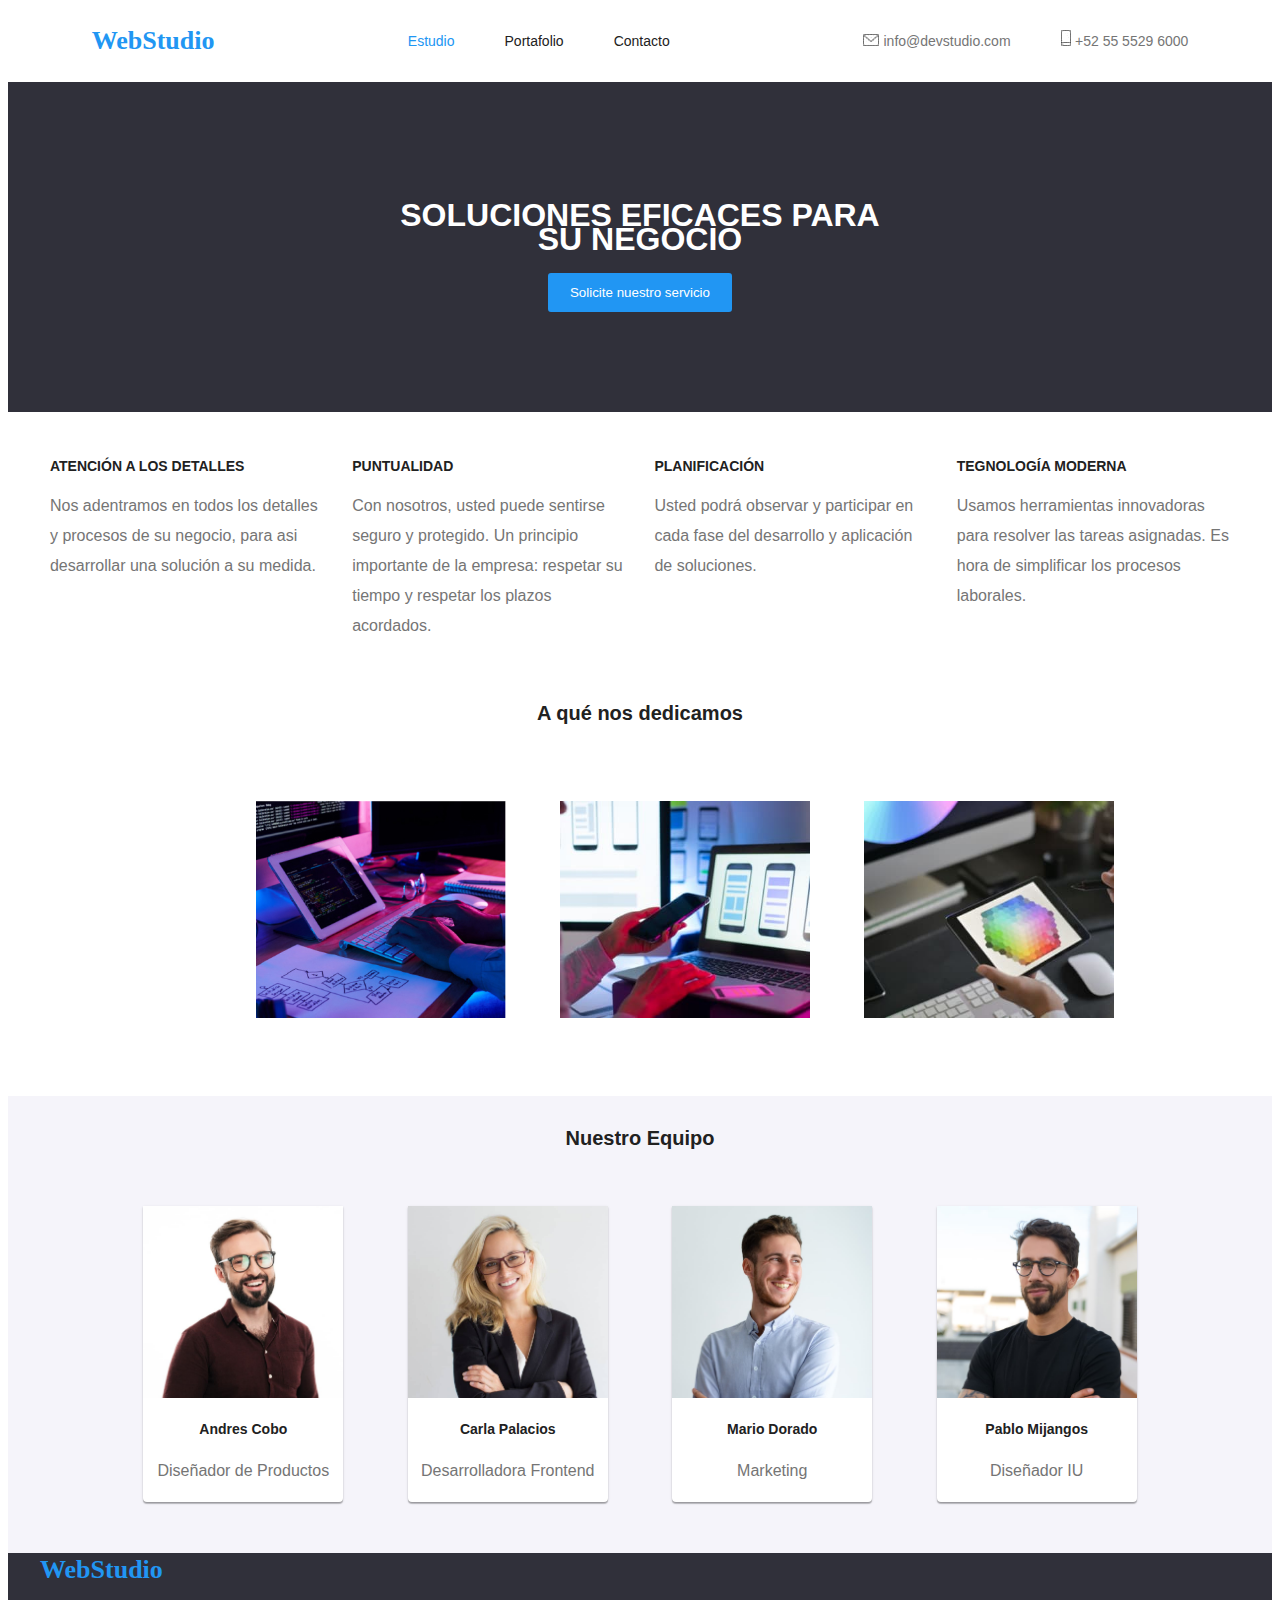
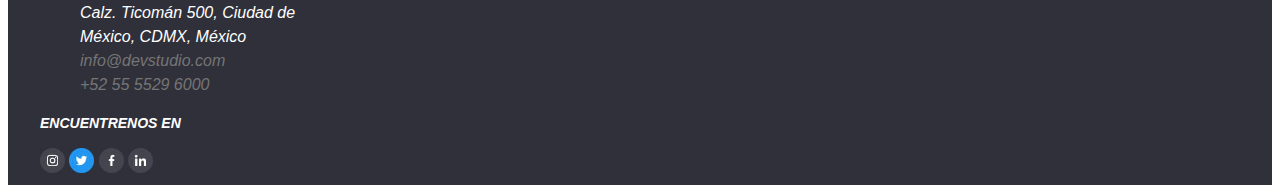
<file: index.html>
<!DOCTYPE html>
<html lang="en">
<head>
  <meta charset="UTF-8">
  <meta http-equiv="X-UA-Compatible" content="IE=edge">
  <meta name="viewport" content="width=device-width, initial-scale=1.0">
  <link rel="stylesheet" href="css/styles.css">
  <link rel="stylesheet" href="https://cdnjs.cloudflare.com/ajax/libs/modern-normalize/2.0.0/modern-normalize.min.css"
    integrity="sha512-4xo8blKMVCiXpTaLzQSLSw3KFOVPWhm/TRtuPVc4WG6kUgjH6J03IBuG7JZPkcWMxJ5huwaBpOpnwYElP/m6wg=="
    crossorigin="anonymous" referrerpolicy="no-referrer" />
  <title>WebStudio</title>
</head>

<body>
  <header class="container menu">
    <a Class="webstudio" href="index.html">WebStudio</a>
    <nav>
      <ul class="menu">
        <li><a class="link current" href="index.html">Estudio</a></li>
        <li><a class="link" href="portafolio.html">Portafolio</a></li>
        <li><a class="link" href="#">Contacto</a></li>
      </ul>
    </nav>
    <ul class="menu">
      <li>
        <img src="images/1-correo.jpg" alt="Sobre correo electronico" width="">
        <a class="info" href="mailto:info@devstudio.com">info@devstudio.com</a>
      </li>
      <li>
        <img src="images/2-teléfono-inteligente.jpg" alt="teléfono inteligente" width="">
        <a class="info" href="tel:+52 55 5529 6000">+52 55 5529 6000</a>
      </li>
    </ul>
  </header>

  <main>
    <section class="title">
      <h1>SOLUCIONES EFICACES PARA <br> SU NEGOCIO</h1>
      <button class="btn btnestudio" type="button">Solicite nuestro servicio</button>
    </section>

    <section class="container">
      <ul class="card">
        <li class="item">
          <h3>ATENCIÓN A LOS DETALLES</h3>
          <P class="parrafo">Nos adentramos en todos los detalles y procesos de su negocio, para asi desarrollar una solución a su medida.</P>
        </li>

        <li class="item">
          <h3>PUNTUALIDAD</h3>
          <P class="parrafo">Con nosotros, usted puede sentirse seguro y protegido. Un principio importante de la empresa: respetar su tiempo y respetar los plazos acordados.</P>
        </li>

        <li class="item">
          <h3>PLANIFICACIÓN</h3>
          <P class="parrafo">Usted podrá observar y participar en cada fase del desarrollo y aplicación de soluciones.</P>
        </li>

        <li class="item">
          <h3>TEGNOLOGÍA MODERNA</h3>
          <P class="parrafo">Usamos herramientas innovadoras para resolver las tareas asignadas. Es hora de simplificar los procesos laborales.</P>
        </li>
      </ul>
    </section>

    <section class="container">
      <h2>A qué nos dedicamos</h2>
      <ul class="tam-img1 divisor2">
        <li>
          <img src="images/tablet-1.jpg" alt="Digitando codigo" width="250">
        </li>
        <li>
          <img src="images/portatil-2.jpg" alt="Llamando" width="250">
        </li>
        <li>
          <img src="images/tablet-3.jpg" alt="Revisando la paleta de colores" width="250">
        </li>
      </ul>
    </section>

    <section class="color">
      <div class="container">
        <h2>Nuestro Equipo</h2>
          <ul class="tam-img2 divisor3">
            <li>
              <img src="./images/joven-1.jpg" alt="Andres Cobo" width="200">
              <h3 class="target">Andres Cobo</h3>
              <p class="parrafo">Diseñador de Productos</p>
            </li>
            <li>
              <img src="./images/joven-2.jpg" alt="Carla Palacios" width="200">
              <h3 class="target">Carla Palacios</h3>
              <p class="parrafo">Desarrolladora Frontend</p>
            </li>
            <li>
              <img src="./images/joven-3.jpg" alt="Mario Dorado" width="200">
              <h3 class="target">Mario Dorado</h3>
              <p class="parrafo">Marketing</p>
            </li>
            <li>
              <img src="./images/joven-4.jpg" alt="Pablo Mijangos" width="200">
              <h3>Pablo Mijangos</h3>
              <p class="parrafo">Diseñador IU</p>
            </li>
          </ul>
      </div>
    </section>
  </main>

  <footer>
    <div class="container title2">
      <a Class="webstudio" href="#">WebStudio</a>
      <address>
        <ul>
          <li>
            <a href="#">Calz. Ticomán 500, Ciudad de <br>México, CDMX, México</a>
          </li>
          <li>
            <a class="info" href="mailto:info@devstudio.com">info@devstudio.com</a>
          </li>
          <li>
            <a class="info" href="tel:+52 55 5529 6000">+52 55 5529 6000</a>
          </li>
        </ul>
        <h3 class="title2">ENCUENTRENOS EN</h3>
        <img src="images/red-social-1-instagram.jpg" alt="Revisando la paleta de colores" width="25">
        <img src="images/red-social-2-twitter.jpg" alt="Revisando la paleta de colores" width="25">
        <img src="images/red-social-3-facebook.jpg" alt="Revisando la paleta de colores" width="25">
        <img src="images/red-social-3-linkedin.jpg" alt="Revisando la paleta de colores" width="25">
      </address>
    </div>
  </footer>
</body>
</html>
</file>
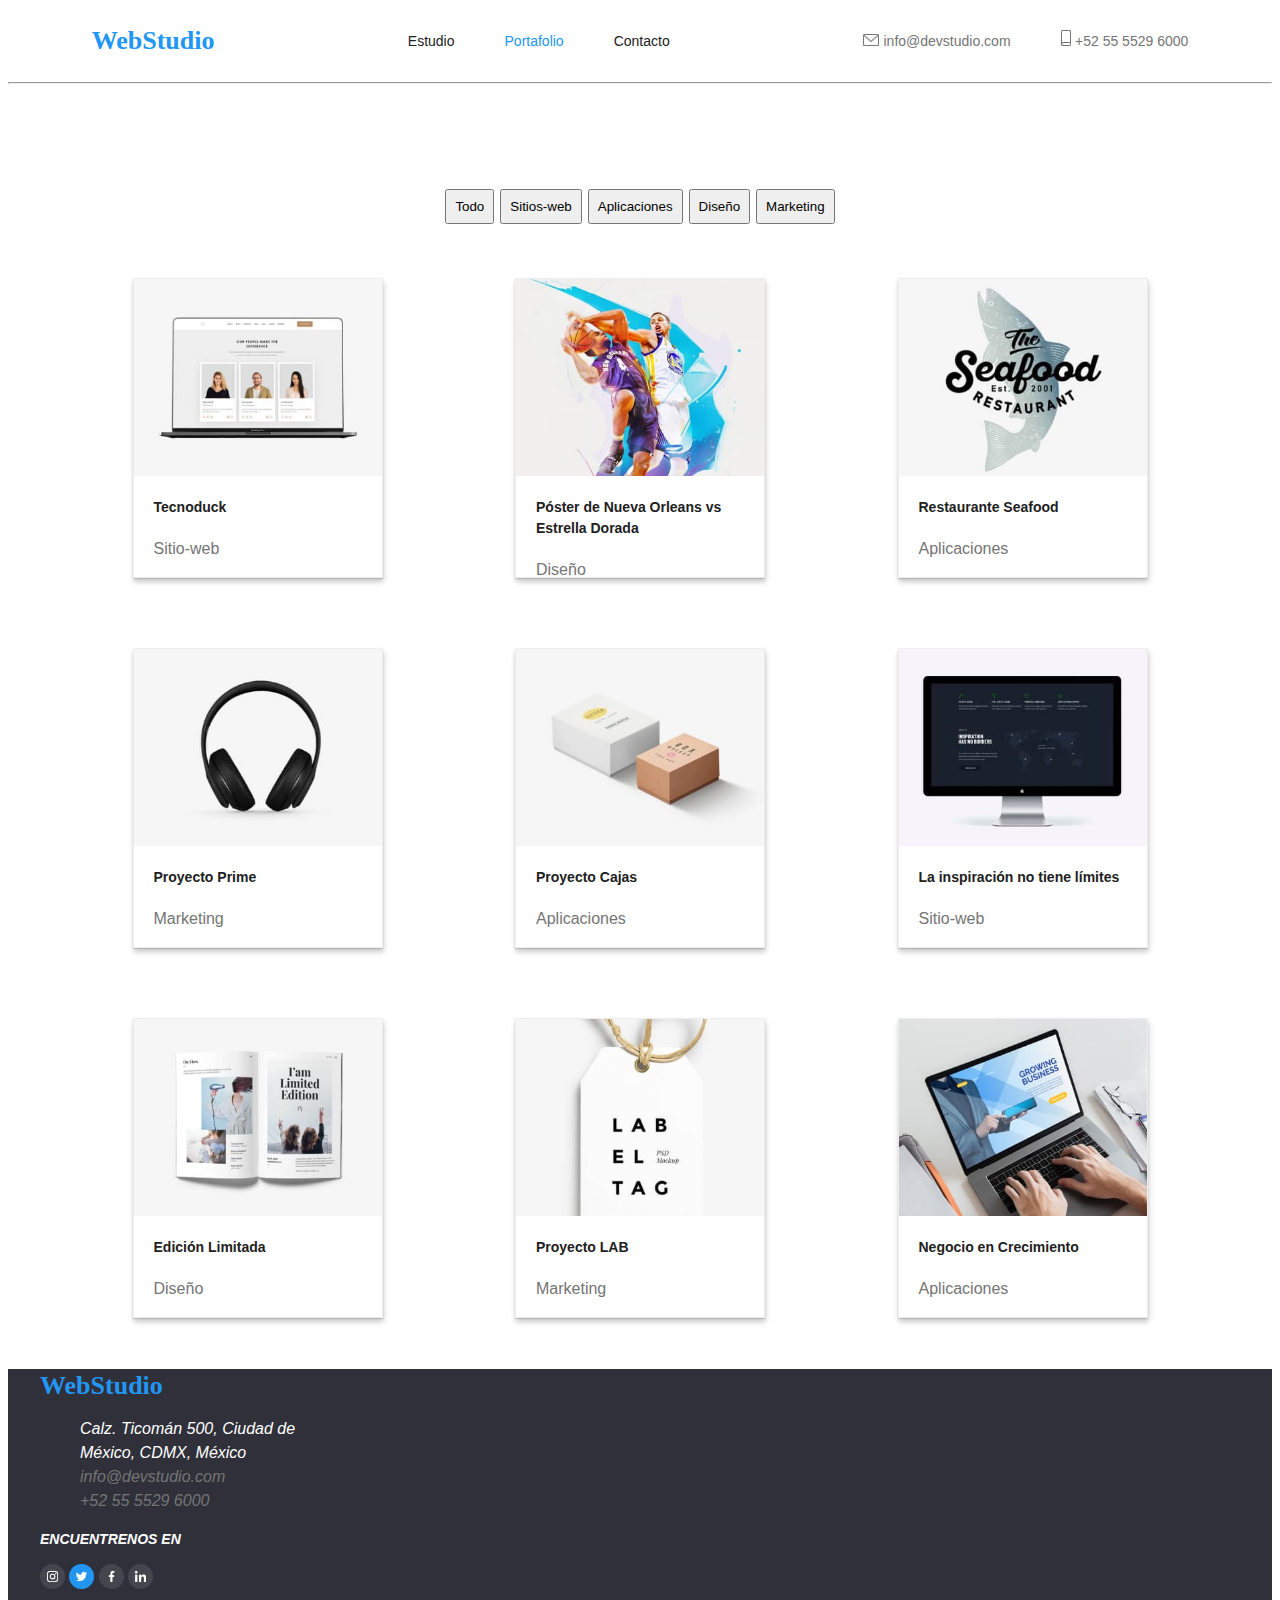
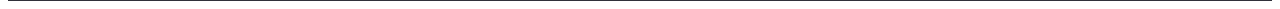
<file: portafolio.html>
<!DOCTYPE html>
<html lang="en">

<head>
    <meta charset="UTF-8">
    <meta http-equiv="X-UA-Compatible" content="IE=edge">
    <meta name="viewport" content="width=device-width, initial-scale=1.0">
    <link rel="stylesheet" href="css/styles.css">
    <link rel="stylesheet" href="https://cdnjs.cloudflare.com/ajax/libs/modern-normalize/2.0.0/modern-normalize.min.css"
      integrity="sha512-4xo8blKMVCiXpTaLzQSLSw3KFOVPWhm/TRtuPVc4WG6kUgjH6J03IBuG7JZPkcWMxJ5huwaBpOpnwYElP/m6wg=="
      crossorigin="anonymous" referrerpolicy="no-referrer" />
    <title>WebStudio</title>
</head>

<body>
    <header class="container menu">
        <a Class="webstudio" href="index.html">WebStudio</a>
        <nav>
            <ul class="menu">
                <li><a class="link" href="index.html">Estudio</a></li>
                <li><a class="link current" href="portafolio.html">Portafolio</a></li>
                <li><a class="link" href="#">Contacto</a></li>
            </ul>
        </nav>
        <ul class="menu">
          <li>
            <img src="images/1-correo.jpg" alt="Sobre correo electronico" width="">
            <a class="info" href="mailto:info@devstudio.com">info@devstudio.com</a>
          </li>
          <li>
		        <img src="images/2-teléfono-inteligente.jpg" alt="teléfono inteligente" width="">
		        <a class="info" href="tel:+52 55 5529 6000">+52 55 5529 6000</a>
          </li>
        </ul>
    </header>

    <hr>
    <main class="css-btn">
      <section class="pond">
        <button class="button-portafolio" type="button">Todo</button>
        <button class="button-portafolio" type="button">Sitios-web</button>
        <button class="button-portafolio" type="button">Aplicaciones</button>
        <button class="button-portafolio" type="button">Diseño</button>
        <button class="button-portafolio" type="button">Marketing</button>
      </section>

      <section class="container">
        <ul class="divisor">
          <li class="box">
            <a href="">
              <img src="images/imagen1.jpg" alt="Digitando codigo" width="248">
              <div class="separador">
                <h3>Tecnoduck</h3>
                <p>Sitio-web</p>
              </div>
            </a>
          </li>
          <li class="box">
            <a href="">
              <img src="images/imagen2.jpg" alt="Llamando" width="248">
              <div class="separador">
                <h3>Póster de Nueva Orleans vs Estrella Dorada</h3>
                <p>Diseño</p>
              </div>
            </a>
          </li>
          <li class="box">
            <a href="">
              <img src="images/imagen3.jpg" alt="Revisando la paleta de colores" width="248">
              <div class="separador">
                <h3>Restaurante Seafood</h3>
                <p>Aplicaciones</p>
              </div>
            </a>
          </li>
          <li class="box">
            <a href="">
              <img src="images/imagen4.jpg" alt="Revisando la paleta de colores" width="248">
              <div class="separador">
                <h3>Proyecto Prime</h3>
                <p>Marketing</p>
              </div>
            </a>
          </li>
          <li class="box">
            <a href="">
              <img src="images/imagen5.jpg" alt="Revisando la paleta de colores" width="248">
              <div class="separador">
                <h3>Proyecto Cajas</h3>
                <p>Aplicaciones</p>
              </div>
            </a>
          </li>
          <li class="box">
            <a href="">
              <img src="images/imagen6.jpg" alt="Revisando la paleta de colores" width="248">
              <div class="separador">
                <h3>La inspiración no tiene límites</h3>
                <p>Sitio-web</p>
              </div>
            </a>
          </li>
          <li class="box">
            <a href="">
              <img src="images/imagen7.jpg" alt="Revisando la paleta de colores" width="248">
              <div class="separador">
                <h3>Edición Limitada</h3>
                <p>Diseño</p>
              </div>
            </a>
          </li>
          <li class="box">
            <a href="">
              <img src="images/imagen8.jpg" alt="Revisando la paleta de colores" width="248">
              <div class="separador">
                <h3>Proyecto LAB</h3>
                <p>Marketing</p>
              </div>
            </a>
          </li>
          <li class="box">
            <a href="">
              <img src="images/imagen9.jpg" alt="Revisando la paleta de colores" width="248">
              <div class="separador">
                <h3>Negocio en Crecimiento</h3>
                <p>Aplicaciones</p>
              </div>
            </a>
          </li>
        </ul>
        </div>
      </section>
    </main>

  <footer>
    <div class="container title2">
      <a Class="webstudio" href="#">WebStudio</a>
      <address>
        <ul>
          <li>
            <a href="#">Calz. Ticomán 500, Ciudad de <br> México, CDMX, México</a>
          </li>
          <li>
            <a class="info" href="mailto:info@devstudio.com">info@devstudio.com</a>
          </li>
          <li>
            <a class="info" href="tel:+52 55 5529 6000">+52 55 5529 6000</a>
          </li>
        </ul>
        <h3 class="title2">ENCUENTRENOS EN</h3>
        <img src="images/red-social-1-instagram.jpg" alt="Revisando la paleta de colores" width="25">    
        <img src="images/red-social-2-twitter.jpg" alt="Revisando la paleta de colores" width="25">
        <img src="images/red-social-3-facebook.jpg" alt="Revisando la paleta de colores" width="25">
        <img src="images/red-social-3-linkedin.jpg" alt="Revisando la paleta de colores" width="25">
      </address>
    </div>
  </footer>
</body>
</html>
</file>
<file: css/styles.css>
ul {
    list-style: none;
}

.webstudio {
    font-family: Raleway;
    font-size: 26px;
    font-weight: 700;
    color: #2196F3;
}

.link:hover {
    cursor: pointer;
    color: #2196F3;
    font-size: 14px;
    font-weight: 500;
    line-height: 16px;
}

.current {
    color: #2196F3;
}

a{
    color: #212121;
}

.menu {
    display: flex;
    gap: 50px;
    justify-content: space-around;
    align-items: center;
}

.parrafo{
    padding: 0;
}

.info {
    color: #757575;
    font-weight: 500;
    line-height: 16px;
}

header a {
    font-family: "Roboto", "Arial", "sans-serif";
    font-size: 14px;
    font-weight: 500;
    line-height: 16px;
    font-style: normal;
}

.container {
    width: 1200px;
    padding: 5px;
    margin: auto;
}

.card{
    display: flex;
    flex-wrap: wrap;
    gap: 10px;
    padding: 0;
    list-style: none;
    background-color: ;
    justify-content: space-evenly;
}

.item {
    flex-basis: calc((70% - 20px) / 3);
    padding: 9px;
    background-color: #fff;
    border-radius: 4px;
}

.item h2 {
    margin-top: 0;
    font-size: 20px;
}

.item p {
    margin: 0;
}

.btn {
    cursor: pointer;
    color: #ffffff;
    background-color: #2196F3;
    padding: 10px 20px;
    border: 2px solid #2196F3;
    border-radius: 3px;
}

.btn-estudio{
    width: 300px;
    height: 30px;
    font-weight: 700;
    align-items: center;
    text-align: center;
    letter-spacing: 0.06em;
}

.button-portafolio:hover,
.button-portafolio:focus,
.button-portafolio:active {
    cursor: pointer;
    border: 2px solid #2196F3;
    border-radius:3px;
    color: #ffffff;
    background-color: #2196F3;    
}

.css-btn .button-portafolio{
    margin: 3px;
    padding: 8px;
}

.separador h3, p{
    padding-left: 20px;
}

body{
    font-family: "Roboto", "Arial", "sans-serif";
    line-height: 150%;
    font-weight: 50;
}

.pond {
    display: flex;
    justify-content: center;
    padding-top: 94px;
}

.divisor {
    display: flex;
    flex-wrap: wrap;
    gap: 10px;
    padding: 0;
    list-style: none;
    justify-content: space-evenly;
}

.divisor li {
    width:30%;
    display: inline-block;
    max-width: 250px;
    margin: 30px;
    box-sizing: border-box;
}

.box {
    height: 300px;
    left: calc(50% - 370px/2 - 400px);
    top: calc(50% - 404px/2 - 464px);

    background: #FFFFFF;
    border: 1px solid #EEEEEE;
    box-shadow: 0px 1px 1px rgba(0, 0, 0, 0.12),
        0px 4px 4px rgba(0, 0, 0, 0.06),
        1px 4px 6px rgba(0, 0, 0, 0.16);
}

.divisor2 li {
    width: 200px;
    display: inline-block;
    max-width: 250px;
    margin: 50px;
    box-sizing: border-box;
}

.divisor2{
    text-align: center;
}

.divisor3 li {
    width: 200px;
    display: inline-block;
    max-width: 200px;
    margin: 30px;
    box-sizing: border-box;
    width: 270px;
    box-shadow: 0px 1px 3px rgba(0, 0, 0, 0.12), 0px 1px 1px rgba(0, 0, 0, 0.14), 0px 2px 1px rgba(0, 0, 0, 0.2);
    border-radius: 0px 0px 4px 4px;
    background-color: white;
}

.tam-img2  {
    padding: 0;
    text-align: center;
}

.color {
    background-color: #F5F4FA;
}

h1 {
    font-family: 'Raleway', sans-serif;
    font-weight: 700;
}

h2 {
    text-align:center;
    line-height: 42px;
    color: #212121;
    font-weight:700;
    font-size: 20px;
}
                /* font-size:;
            font-weight:;
            line-height:;  */
h3 {
    color: #212121;
    font-size: 14px;
    font-weight: 700;
    line-height: 1.5;
}
                /* font-size:;
            font-weight:;
            line-height:;  */
p {
    color: #757575;
    font-size: 16px;
    font-weight: 400;
    line-height: 30px;
}

h3 .target{
    Weight: 500;
    font-Size: 2px;
    Width: 97px;
}

.title {
    color: rgb(255, 255, 255);
    background: #30303a;
    text-align-last: center;
    padding: 100px;
    margin-top: 8px;
}

.title2 {
    color: rgb(255, 255, 255);
    Weight:500;
}

footer{
    width: 100%;
    background: #30303a;
}

footer a {
    color: white;
}

a:link {
    text-decoration: none;
}
a:isvited {
    text-decoration: none;
}
</file>
